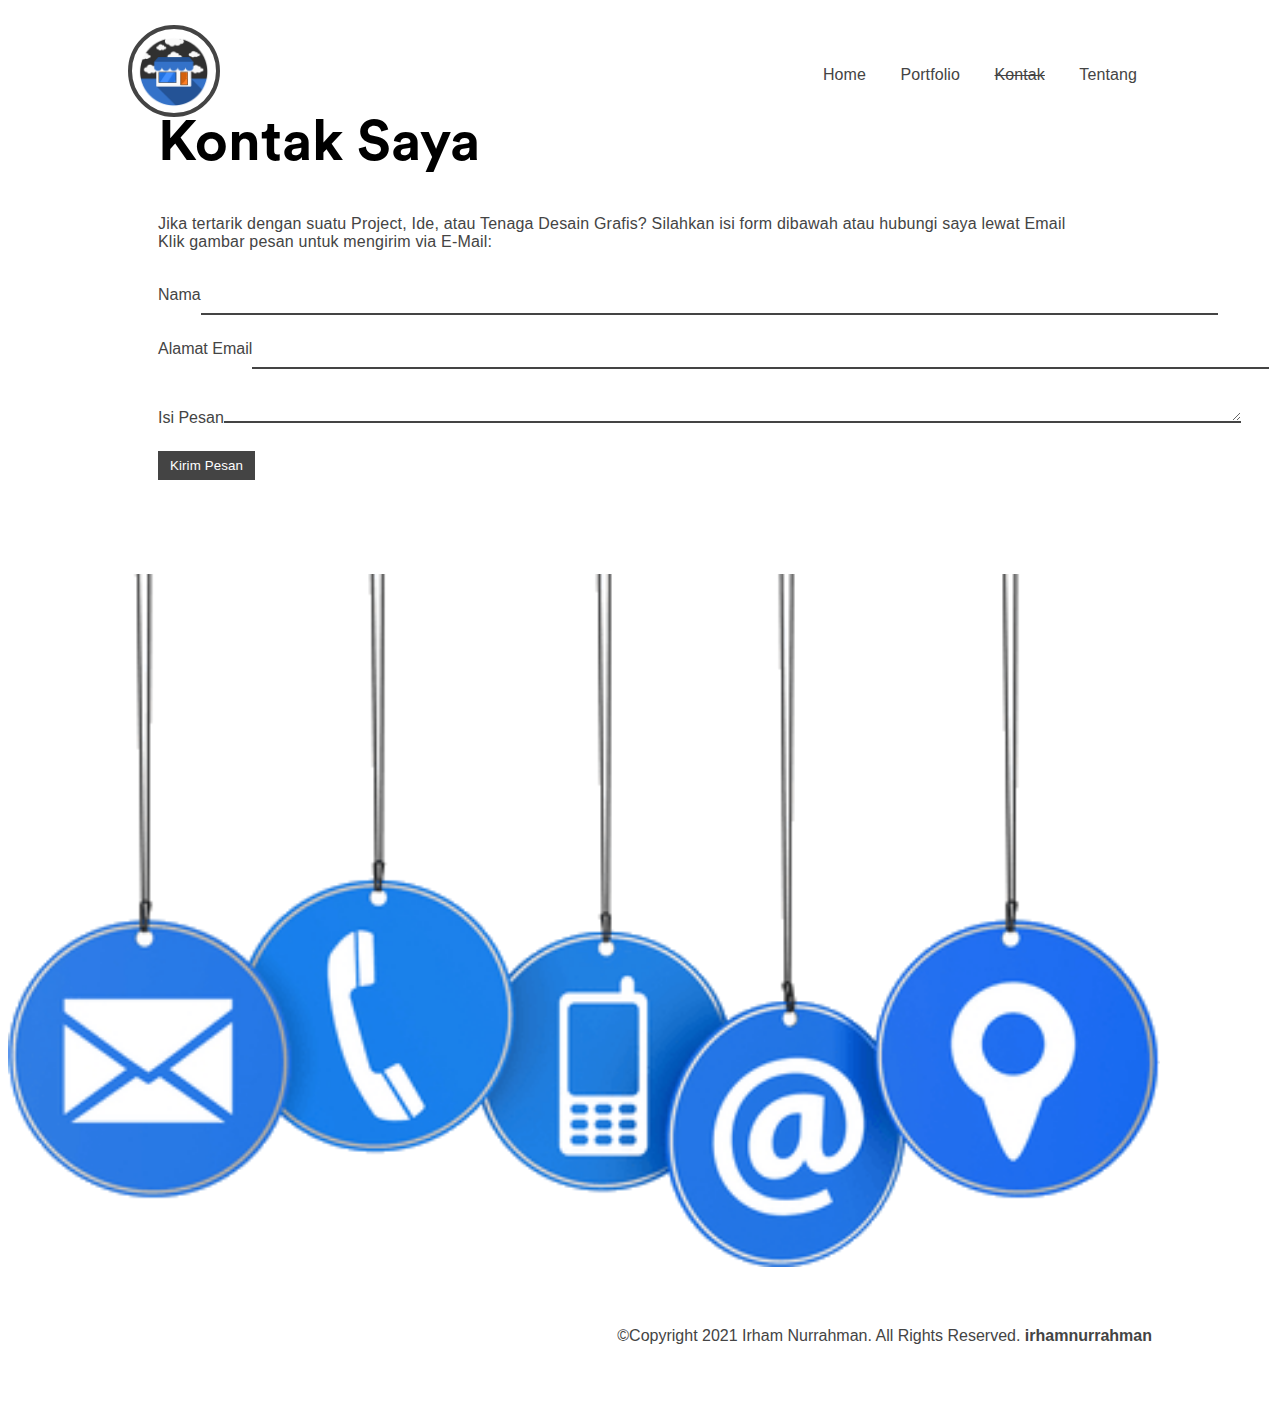
<file: contact.html>
<html>

<head>
    <script async src="https://www.googletagmanager.com/gtag/js?id=UA-159411627-1"></script>
    <script>
        window.dataLayer = window.dataLayer || [];

        function gtag() {
            dataLayer.push(arguments);
        }
        gtag('js', new Date());

        gtag('config', 'UA-159411627-1');
    </script>
    <link rel="stylesheet" href="https://cdnjs.cloudflare.com/ajax/libs/animate.css/3.7.2/animate.min.css">
    <link rel="stylesheet" href="https://stackpath.bootstrapcdn.com/bootstrap/4.4.1/css/bootstrap.min.css">
    <link rel="stylesheet" href="style.css">
    <meta charset="utf-8">
    <meta name="viewport" content="width=device-width, initial-scale=1.0, shrink-to-fit=yes">
    <meta charset="utf-8" />
    <link rel="stylesheet" href="https://use.fontawesome.com/releases/v5.5.0/css/all.css"
        integrity="sha384-B4dIYHKNBt8Bc12p+WXckhzcICo0wtJAoU8YZTY5qE0Id1GSseTk6S+L3BlXeVIU" crossorigin="anonymous">
    <meta name="Description"
        content="Irham Studio" />
    <title>Kontak | Irham Studio</title>
    <link rel="icon" type="image/png" href="./assets/img/favicon.png">
</head>

<body id="contact-body" style="overflow-x: hidden;">
    <div>
        <nav class="nav-desk">
            <center>
                <div class="nav-logo">
                    <a href="index.html"><img id="logo" src="./assets/img/logo2.png"></a>
                </div>
                <div class="nav-items">
                    <ul>
                        <li><span><a href="index.html">Home</a></span></li>
                        <li><span><a href="work.html">Portfolio</a></span></li>
                        <li><span><a href="#" style="text-decoration: line-through;">Kontak</a></span></li>
                        <li><span><a href="legal.html">Tentang</a></span></li>
                    </ul>
                </div>

            </center>
        </nav>
        <div class="animated fadeIn row" style="width:100vw;animation-duration: 1.5s;">
            <div class="col-md-6" id="left-hero">
                <h1 class="hero-tag contact-hero animated fadeInLeft">Kontak Saya</h1>
                <p class="hero-des contact-des animated fadeIn delay-1s">Jika tertarik dengan suatu Project, Ide, atau
                    Tenaga Desain Grafis? Silahkan isi form dibawah atau hubungi saya lewat Email
                        <br>Klik gambar pesan untuk mengirim via E-Mail:

                    <a target="_blank" href="mailto:nurrahmanirham95@gmail.com"><i
                            class="fas fa-envelope"></i></a>
                </p>
                <form class="input-container" method="POST"
                    action="https://script.google.com/macros/s/AKfycbxXnXVlCixiL89xlFlqgGmp3mQnQpR48x6CiZfHtw/exec">
                    <div class="form-group"><label for="name">Nama</label><input type="text" name="name" id="name"
                            class="form-control" required=""></div>
                    <div class="form-group"><label for="email">Alamat Email</label><input type="email" name="email"
                            id="email" class="form-control" required=""></div>
                    <div class="form-group"><label for="message">Isi Pesan</label><textarea rows="3" id="message"
                            name="message" class="form-control" required=""></textarea></div>
                    <button type="submit" class="submit animated bounce delay-4s learn-btn">
                        Kirim Pesan
                    </button>
                    <div style="display:none;" id="thankyou_message">
                        <h2>
                            <em>Terimakasih</em> telah menghubungi saya
                            Saya akan segera menghubungi anda!
                        </h2>
                    </div>
                </form>
                <br>
                <!-- <div class="feedback"><a href="https://d474b570.nolt.io/">Have any feedback or suggestion?</a></div> -->

            </div>

            <div class="col-md-6" id="hero-right">
                <img class="animated fadeInRight" id="hero-img" src="./assets/img/contact3.png">
            </div>

        </div>
        <div class="footer-full animated fadeIn delay-2s">
            <div id="contact-social" class="social-icons" style="display: inline;">
                <a target="_blank" href="mailto:nurrahmanirham95@gmail.com"><i class="fas fa-envelope"></i></a>
                <a target="_blank" href="https://facebook.com/irhamnurrahman"><i class="fab fa-facebook-square"></i></a>
                <a target="_blank" href="https://instagram.com/irhamnurrahman"><i class="fab fa-instagram"></i></a>
                <a target="_blank" href="https://hackerrank.com/nurrahmanirham95"><i class="fab fa-hackerrank"></i></a>
                <a target="_blank" href="https://github.com/irham95"><i class="fab fa-github"></i></a>
                <a target="_blank" href="https://www.linkedin.com/in/irham-nurrahman-841708156"><i class="fab fa-linkedin"></i></a>
            </div>
            <div class="footer-credits">
                ©Copyright 2021 Irham Nurrahman. All Rights Reserved. <a
                    href="https://github.com/irham95">irhamnurrahman</a>
            </div>
        
    </div>
    </div>
    <div class="menu-wrap">
        <input type="checkbox" class="toggler">
        <div class="hamburger">
            <div></div>
        </div>
        <div class="menu">
            <div>
                <div>
                    <ul>
                        <li><a href="index.html">Home</a></li>
                        <li><a href="work.html">Portfolio</a></li>
                        <li><a disabled href="#" style="text-decoration: line-through;">Kontak</a></li>
                        <li><a href="legal.html">Tentang</a></li>
                        
                    </ul>
                </div>
            </div>
        </div>
    </div>
</body>

</html>
</file>
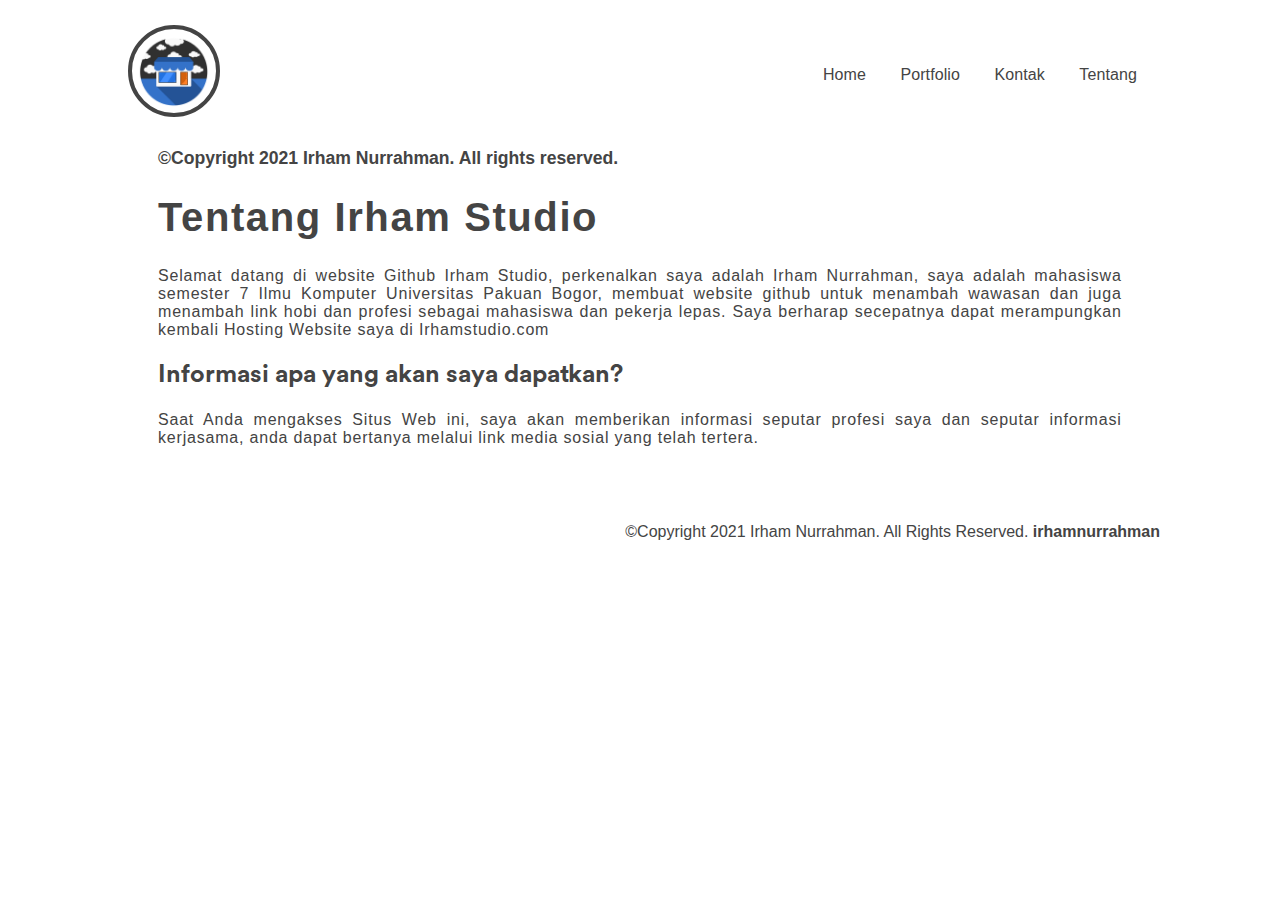
<file: legal.html>
<html>

<head>
    <script async src="https://www.googletagmanager.com/gtag/js?id=UA-159411627-1"></script>
    <script>
        window.dataLayer = window.dataLayer || [];

        function gtag() {
            dataLayer.push(arguments);
        }
        gtag('js', new Date());

        gtag('config', 'UA-159411627-1');
    </script>
    <link rel="stylesheet" href="https://cdnjs.cloudflare.com/ajax/libs/animate.css/3.7.2/animate.min.css">
    <link rel="stylesheet" href="https://stackpath.bootstrapcdn.com/bootstrap/4.4.1/css/bootstrap.min.css">
    <link rel="stylesheet" href="./style.css">
    <meta charset="utf-8">
    <meta name="viewport" content="width=device-width, initial-scale=1.0, shrink-to-fit=yes">
    <meta charset="utf-8" />
    <link rel="stylesheet" href="https://use.fontawesome.com/releases/v5.5.0/css/all.css"
        integrity="sha384-B4dIYHKNBt8Bc12p+WXckhzcICo0wtJAoU8YZTY5qE0Id1GSseTk6S+L3BlXeVIU" crossorigin="anonymous">
    <meta name="Description"
        content="Irham Studio" />
    <title>Tentang | Irham Studio</title>
    <link rel="icon" type="image/png" href="./assets/img/favicon.png">
</head>

<body id="legal-body" style="overflow-x: hidden;">
    <div>
        <nav class="nav-desk">
            <center>
                <div class="nav-logo">
                    <a href="index.html"><img id="logo" src="./assets/img/logo2.png"></a>
                </div>
                <div class="nav-items">
                    <ul>
                        <li><span><a href="index.html">Home</a></span></li>
                        <li><span><a href="work.html">Portfolio</a></span></li>
                        <li><span><a href="contact.html">Kontak</a></span></li>
                        <li><span><a href="legal.html">Tentang</a></span></li>
                    </ul>
                </div>

            </center>
        </nav>
        <div class="animated fadeIn row" style="width:100vw;animation-duration: 1.5s;">
            <div class="col-md-12" id="left-hero">
                <h1 id="legal-hero" class="hero-tag contact-hero copyright animated fadeInLeft"></h1>
                <p id="legal-hero-des" class="hero-des  animated fadeIn"><b><span class="copyright-legal">
                            ©Copyright 2021 Irham Nurrahman. All rights reserved.</b></span><br>
                </p>

                <div class="privacy-policy animated fadeInUp delay-1s">
                    <h1>Tentang Irham Studio</h1>
                    <p class="legal-des"> Selamat datang di website
                        Github Irham Studio, perkenalkan saya adalah Irham Nurrahman, saya adalah mahasiswa semester 7 Ilmu Komputer Universitas Pakuan Bogor, membuat website github untuk menambah wawasan dan juga menambah link hobi dan profesi sebagai mahasiswa dan pekerja lepas. Saya berharap secepatnya dapat merampungkan kembali Hosting Website saya di Irhamstudio.com
                    </p>

                    <h2>Informasi apa yang akan saya dapatkan? </h2>
                    <p class="legal-des">

                        Saat Anda mengakses Situs Web ini, saya akan memberikan informasi seputar profesi saya dan seputar informasi kerjasama, 
                        anda dapat bertanya melalui link media sosial yang telah tertera. </p>
                       

            </div>


        </div>
        <div class="footer-full animated fadeIn delay-2s">
            <div class="social-icons" style="display: inline;">
                <a target="_blank" href="mailto:nurrahmanirham95@gmail.com"><i class="fas fa-envelope"></i></a>
                <a target="_blank" href="https://facebook.com/irhamnurrahman"><i class="fab fa-facebook-square"></i></a>
                <a target="_blank" href="https://instagram.com/irhamnurrahman"><i class="fab fa-instagram"></i></a>
                <a target="_blank" href="https://hackerrank.com/nurrahmanirham95"><i class="fab fa-hackerrank"></i></a>
                <a target="_blank" href="https://github.com/irham95"><i class="fab fa-github"></i></a>
                <a target="_blank" href="https://www.linkedin.com/in/irham-nurrahman-841708156"><i class="fab fa-linkedin"></i></a>
            </div>
            <div class="footer-credits">
                ©Copyright 2021 Irham Nurrahman. All Rights Reserved. <a
                    href="https://github.com/irham95">irhamnurrahman</a>
            </div>
        </div>
    </div>
    <div class="menu-wrap">
        <input type="checkbox" class="toggler">
        <div class="hamburger">
            <div></div>
        </div>
        <div class="menu">
            <div>
                <div>
                    <ul>
                        <li><a href="index.html">Home</a></li>
                        <li><a href="work.html">Portfolio</a></li>
                        <li><a href="contact.html" >Kontak</a></li>
                        <li><a disabled href="#" style="text-decoration: line-through;">Tentang</a></li>
                    </ul>
                </div>
            </div>
        </div>
    </div>
</body>

</html>
</file>
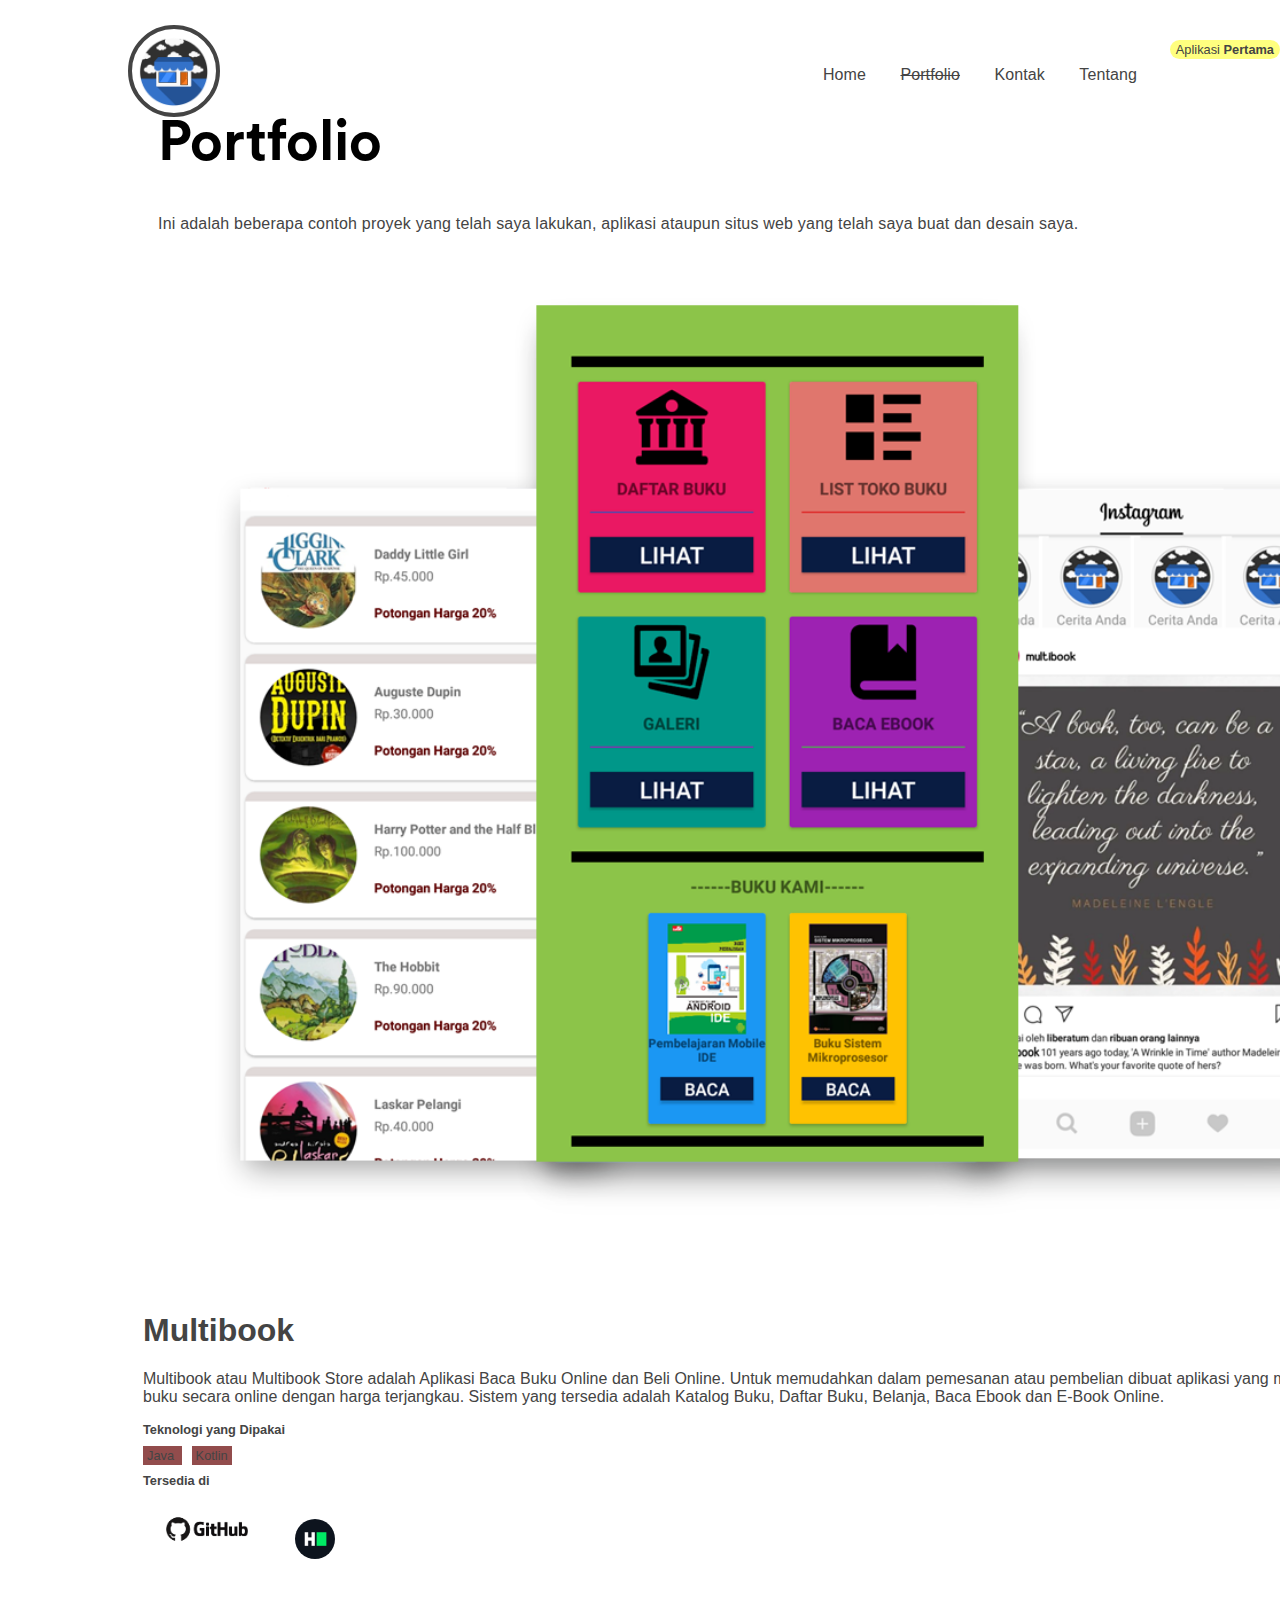
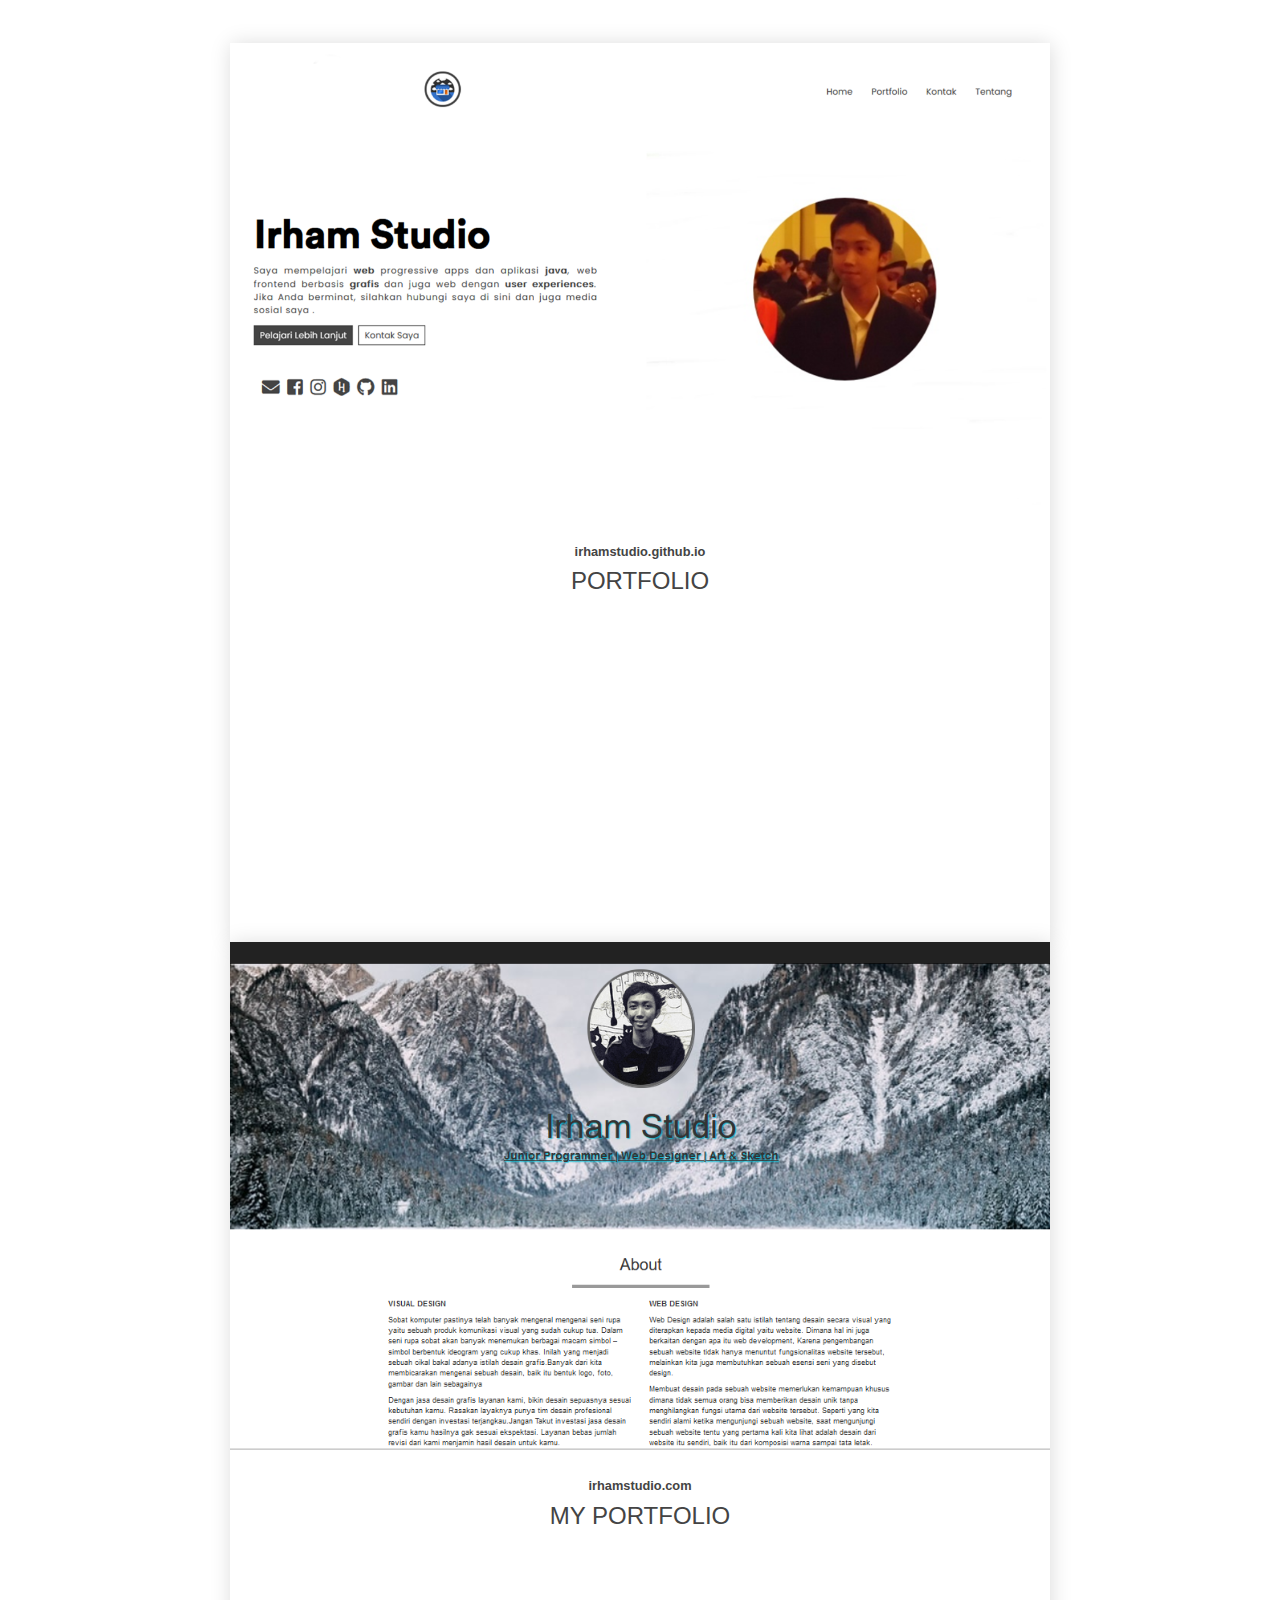
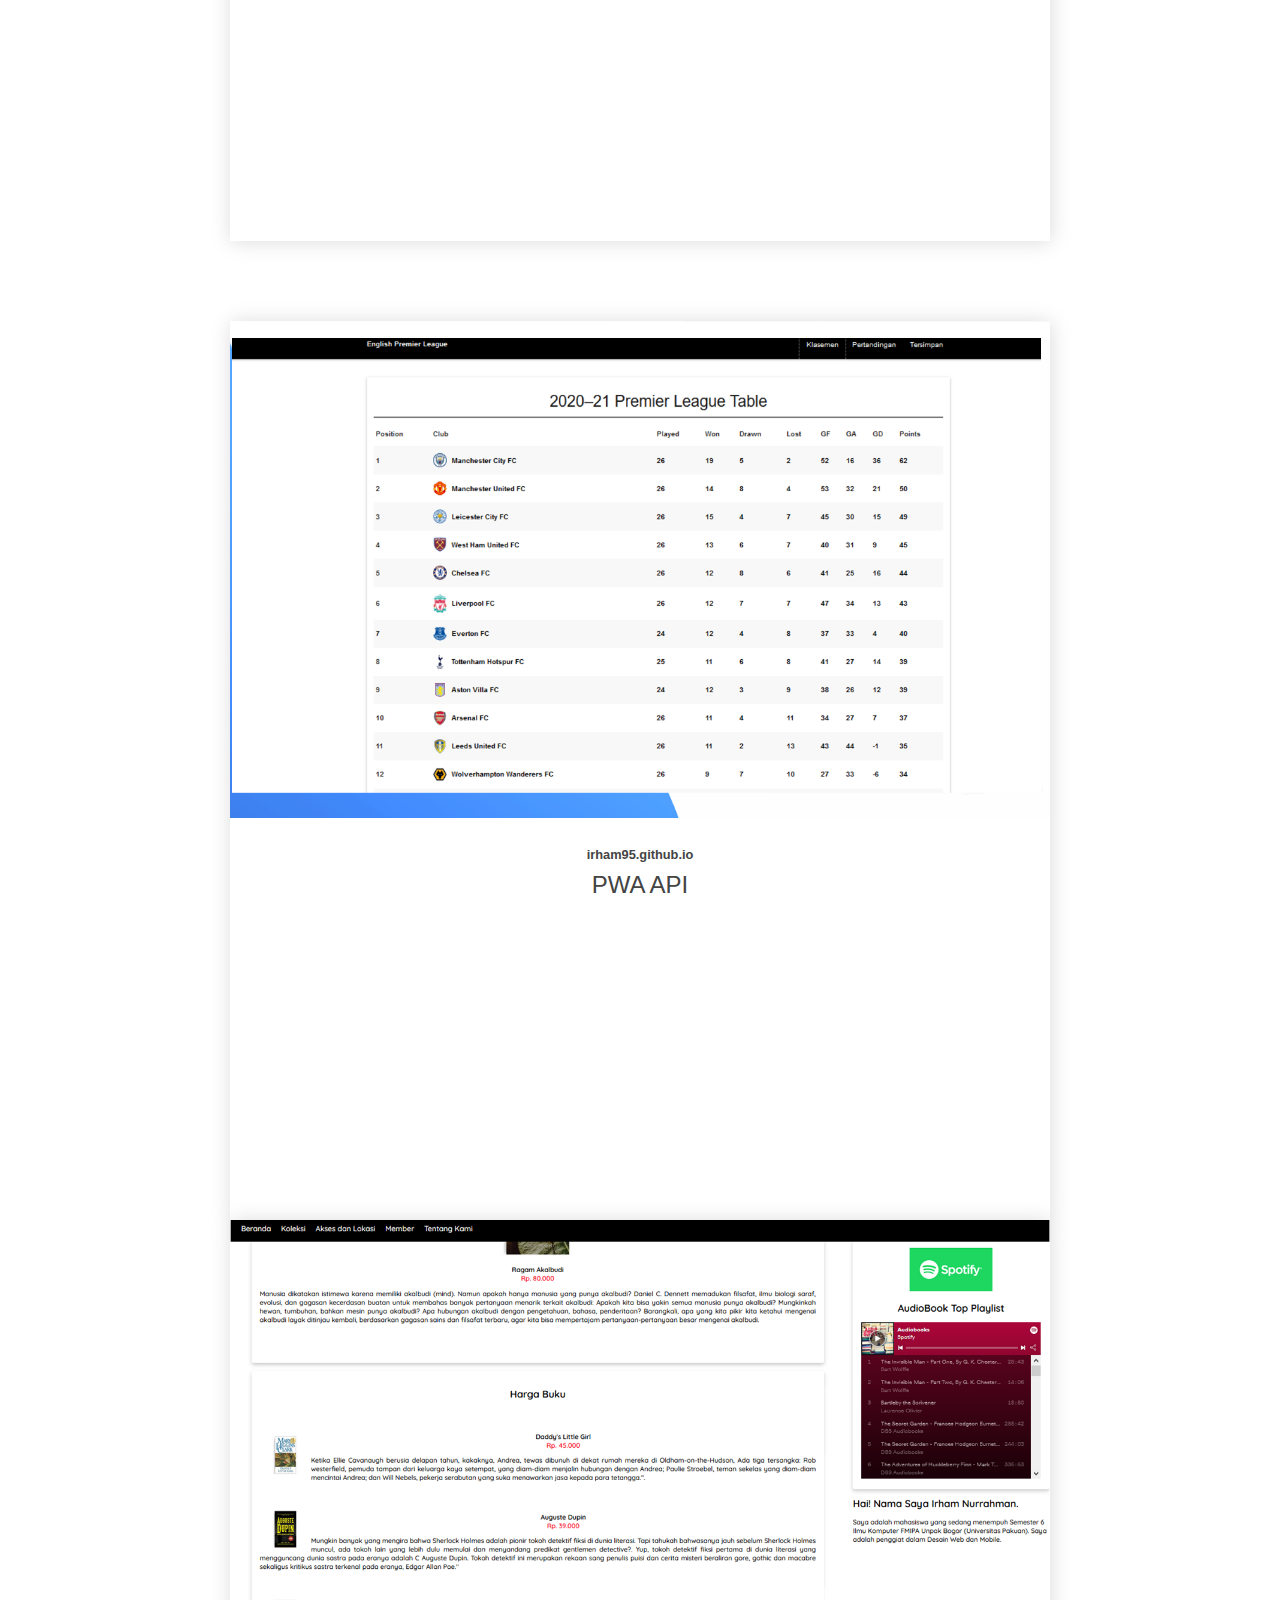
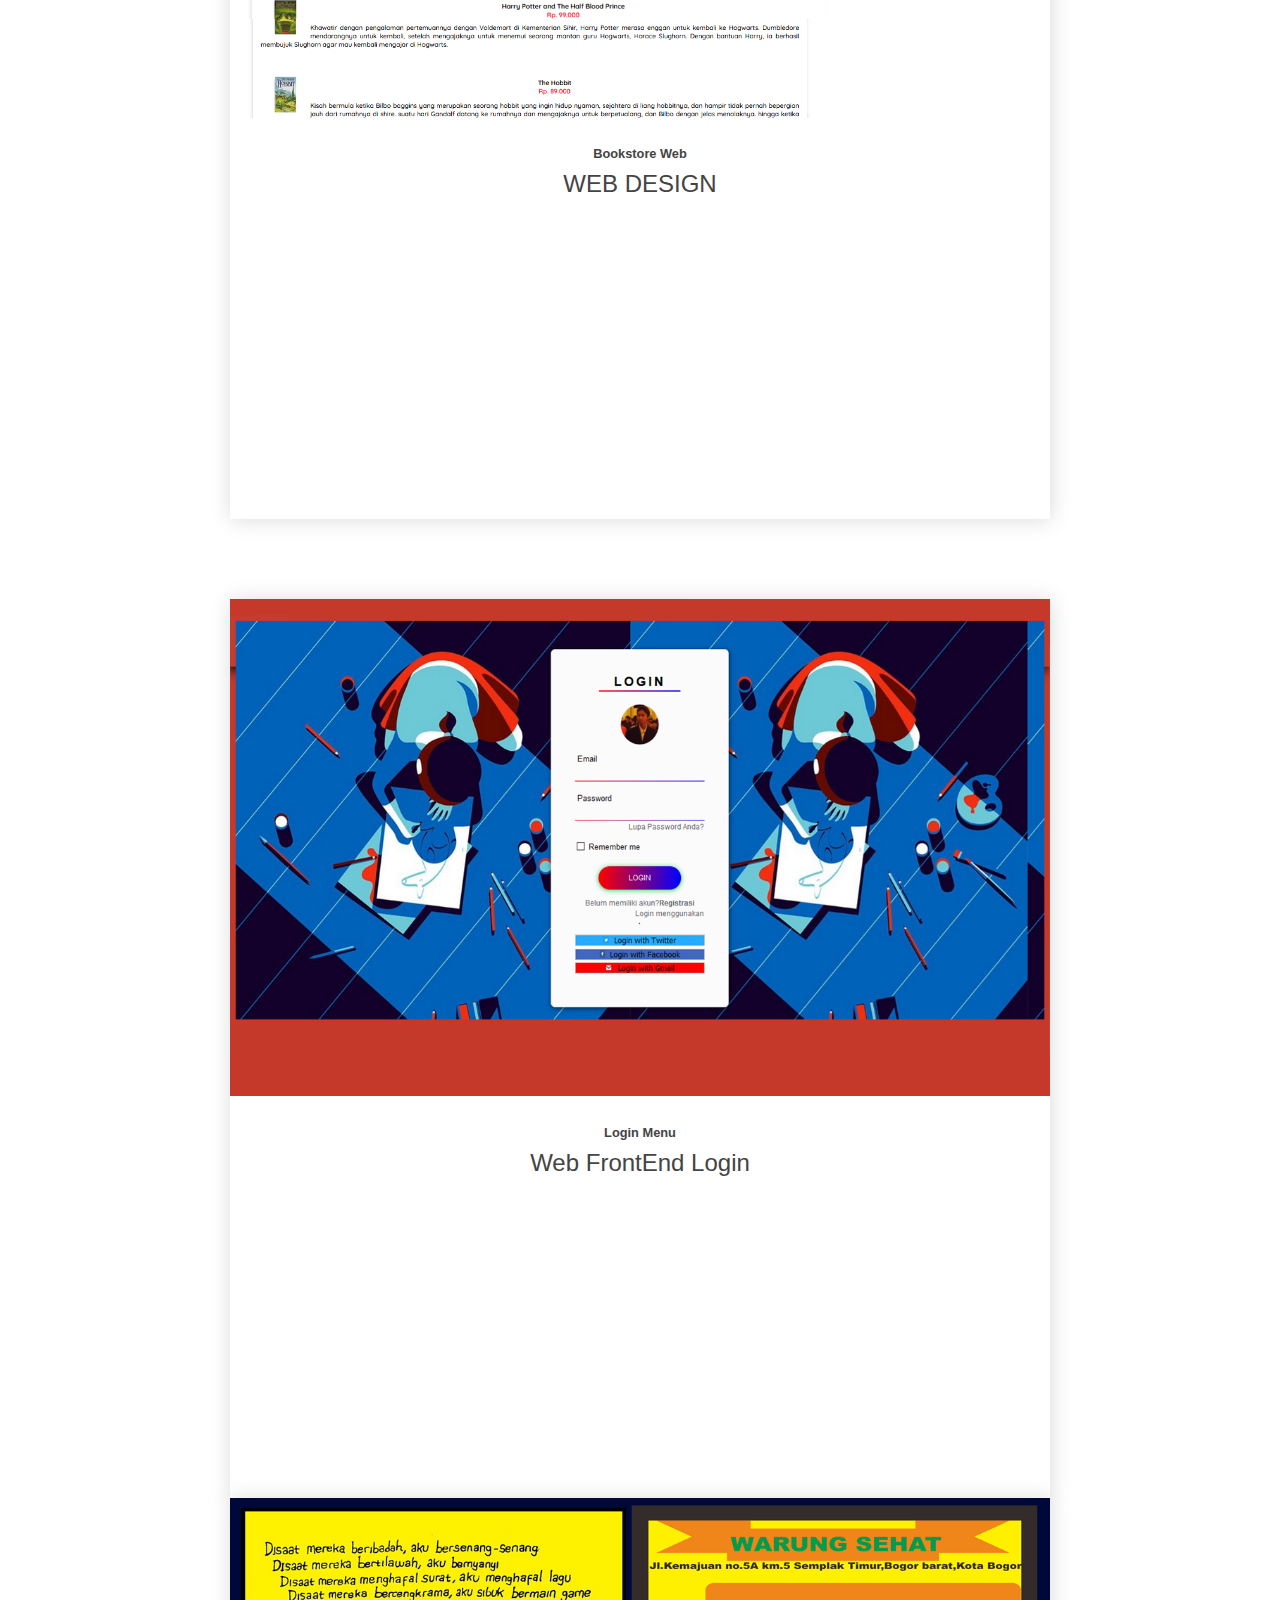
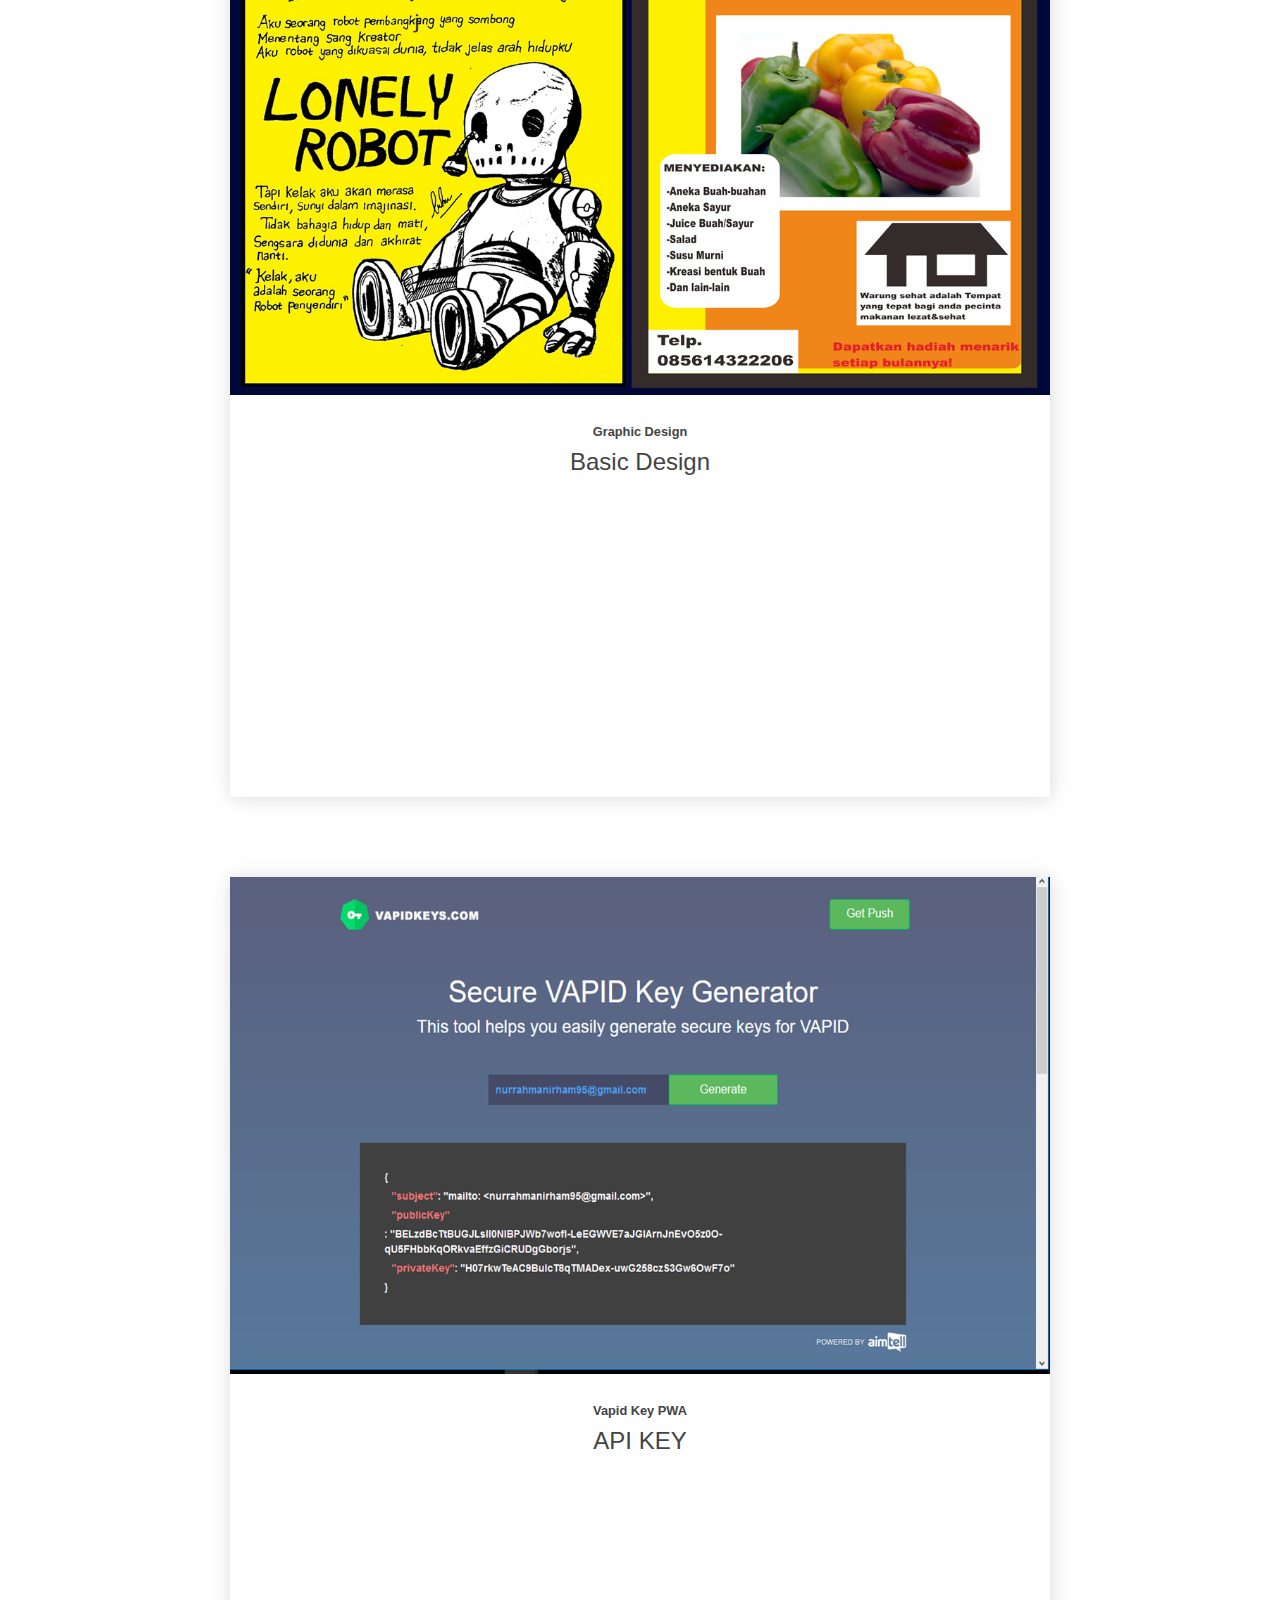
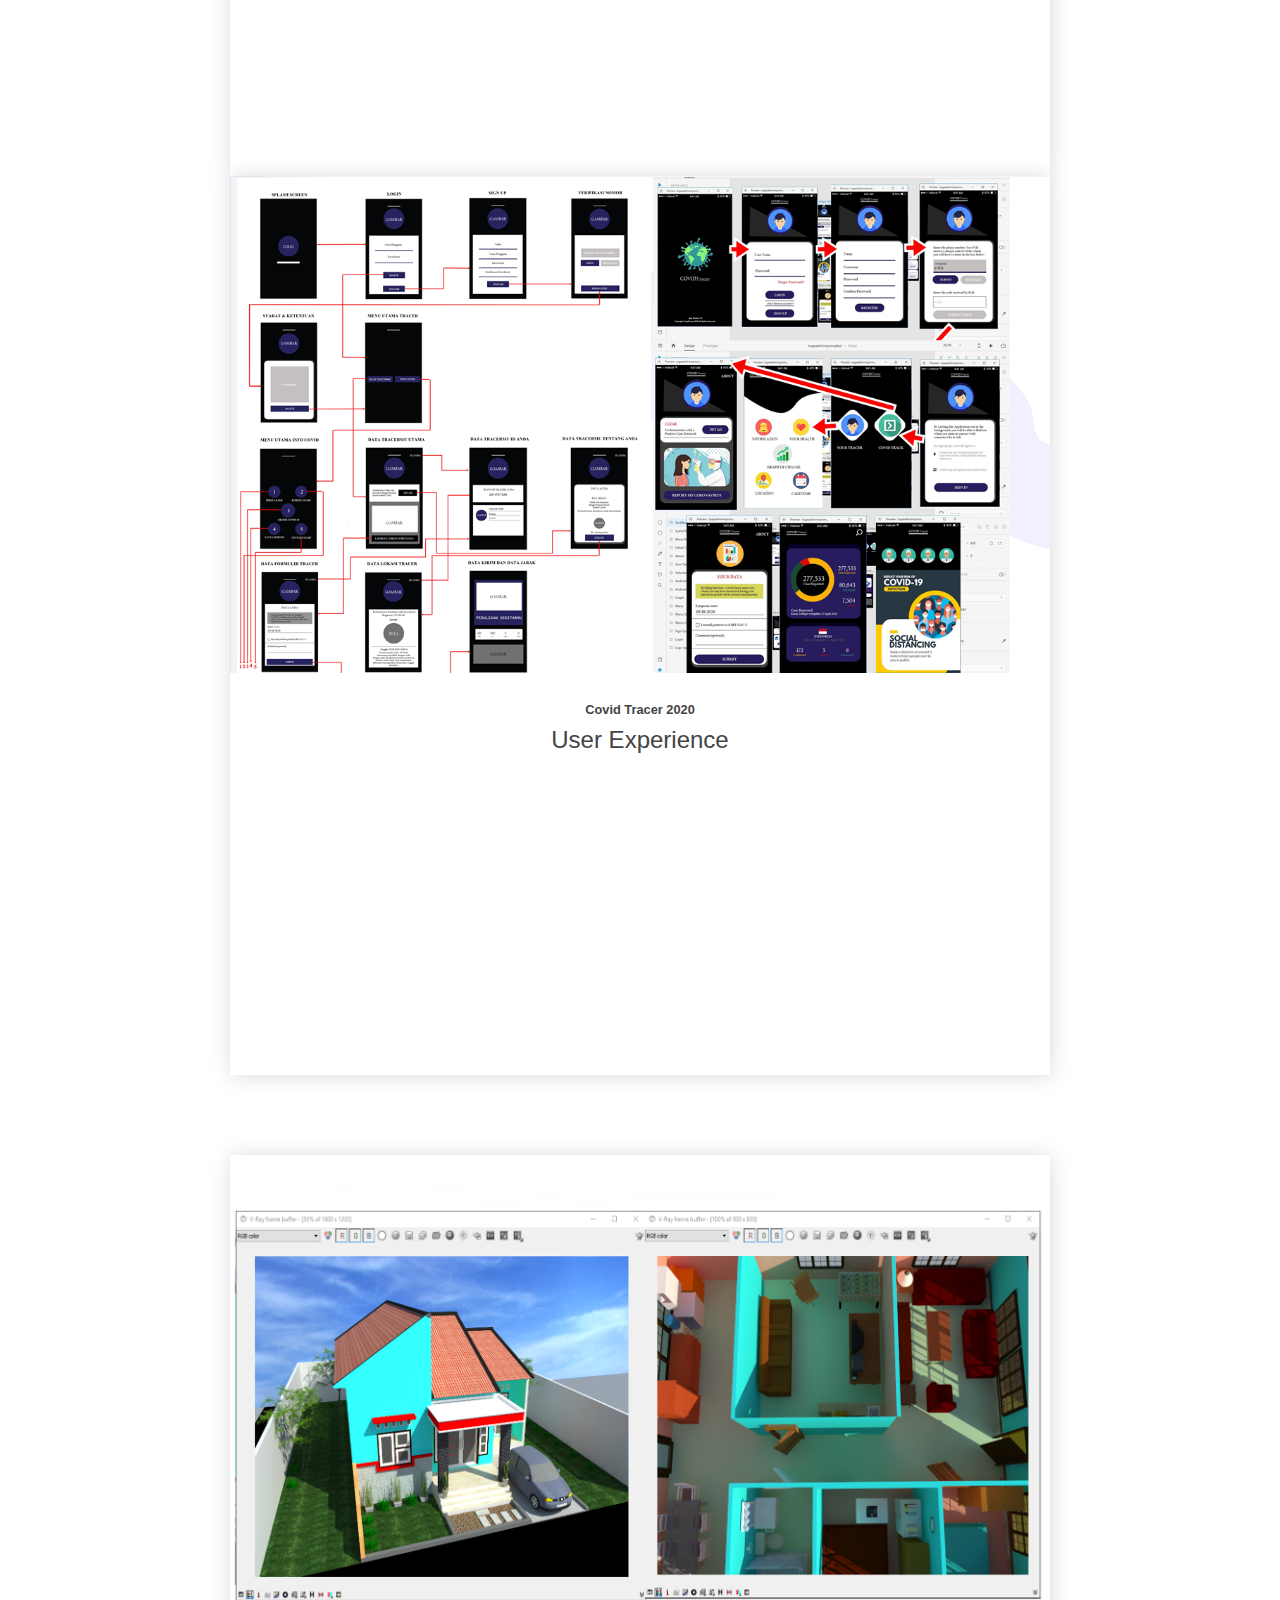
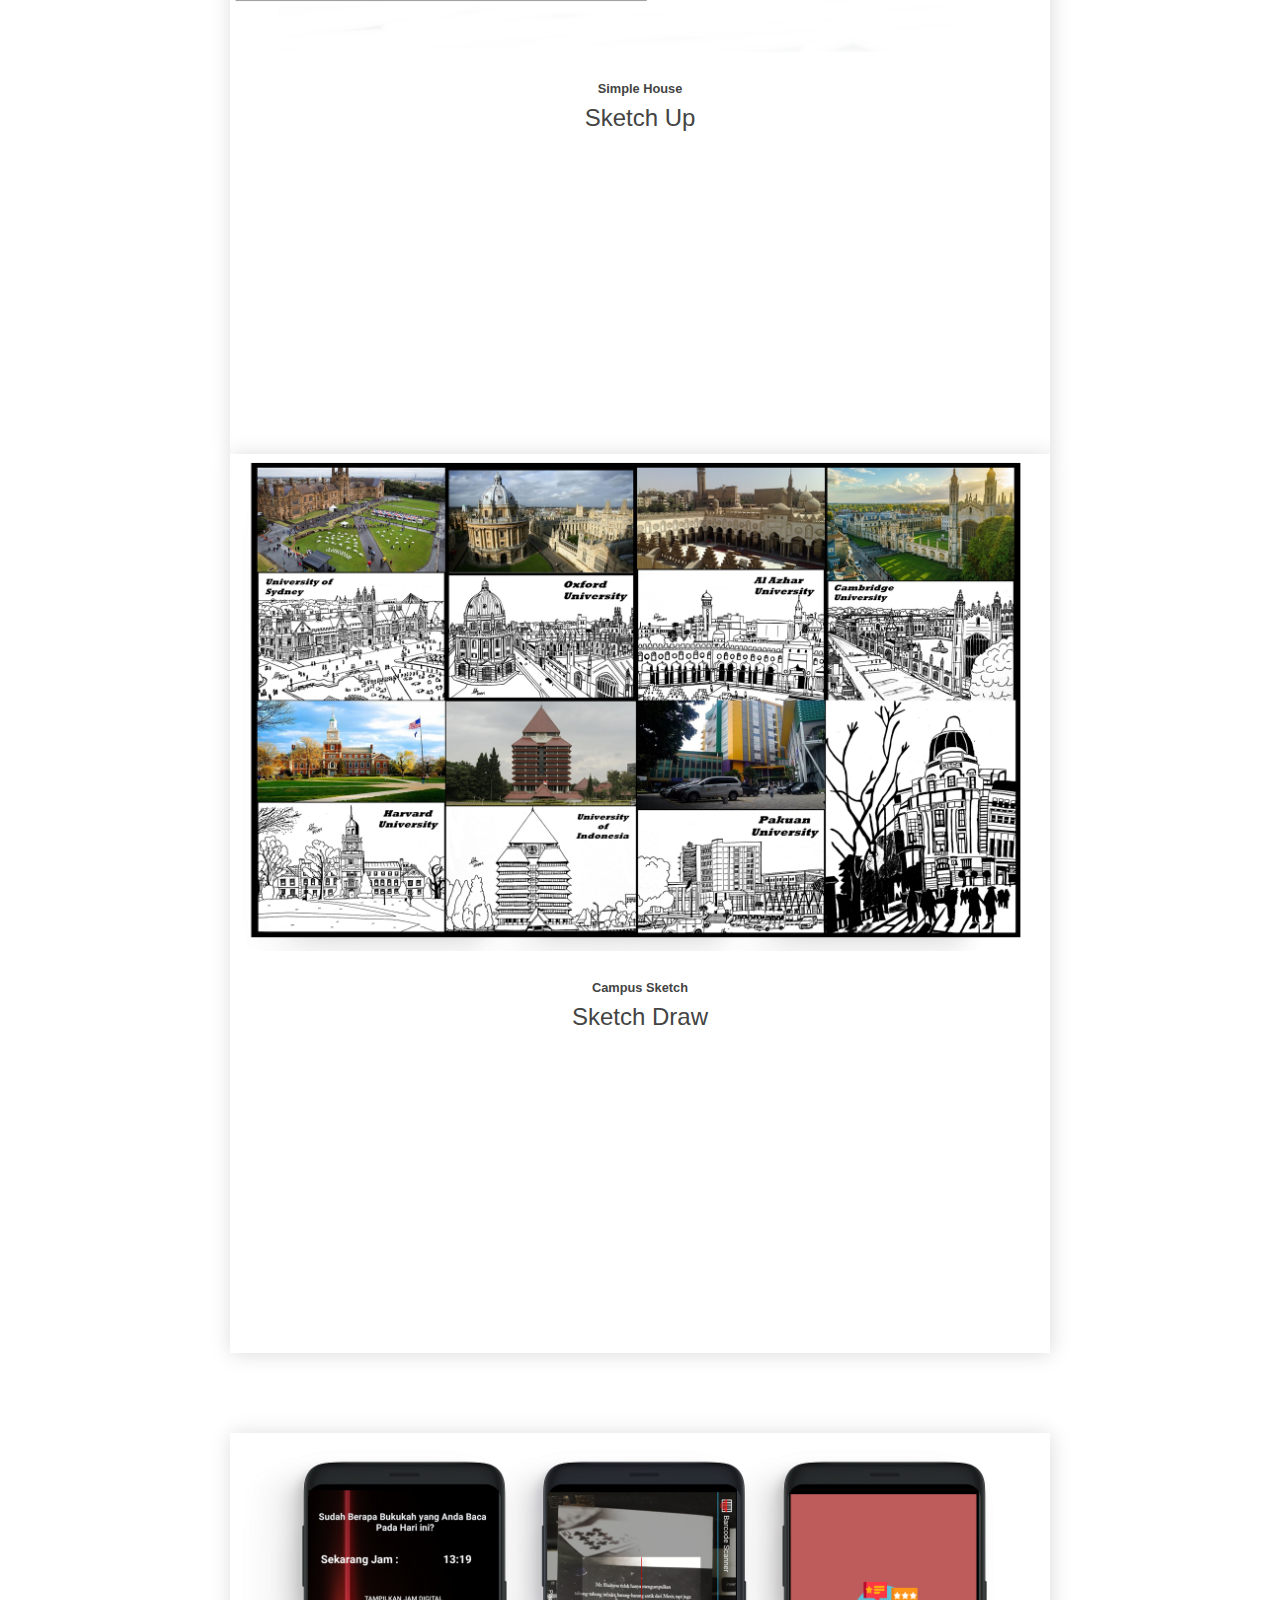
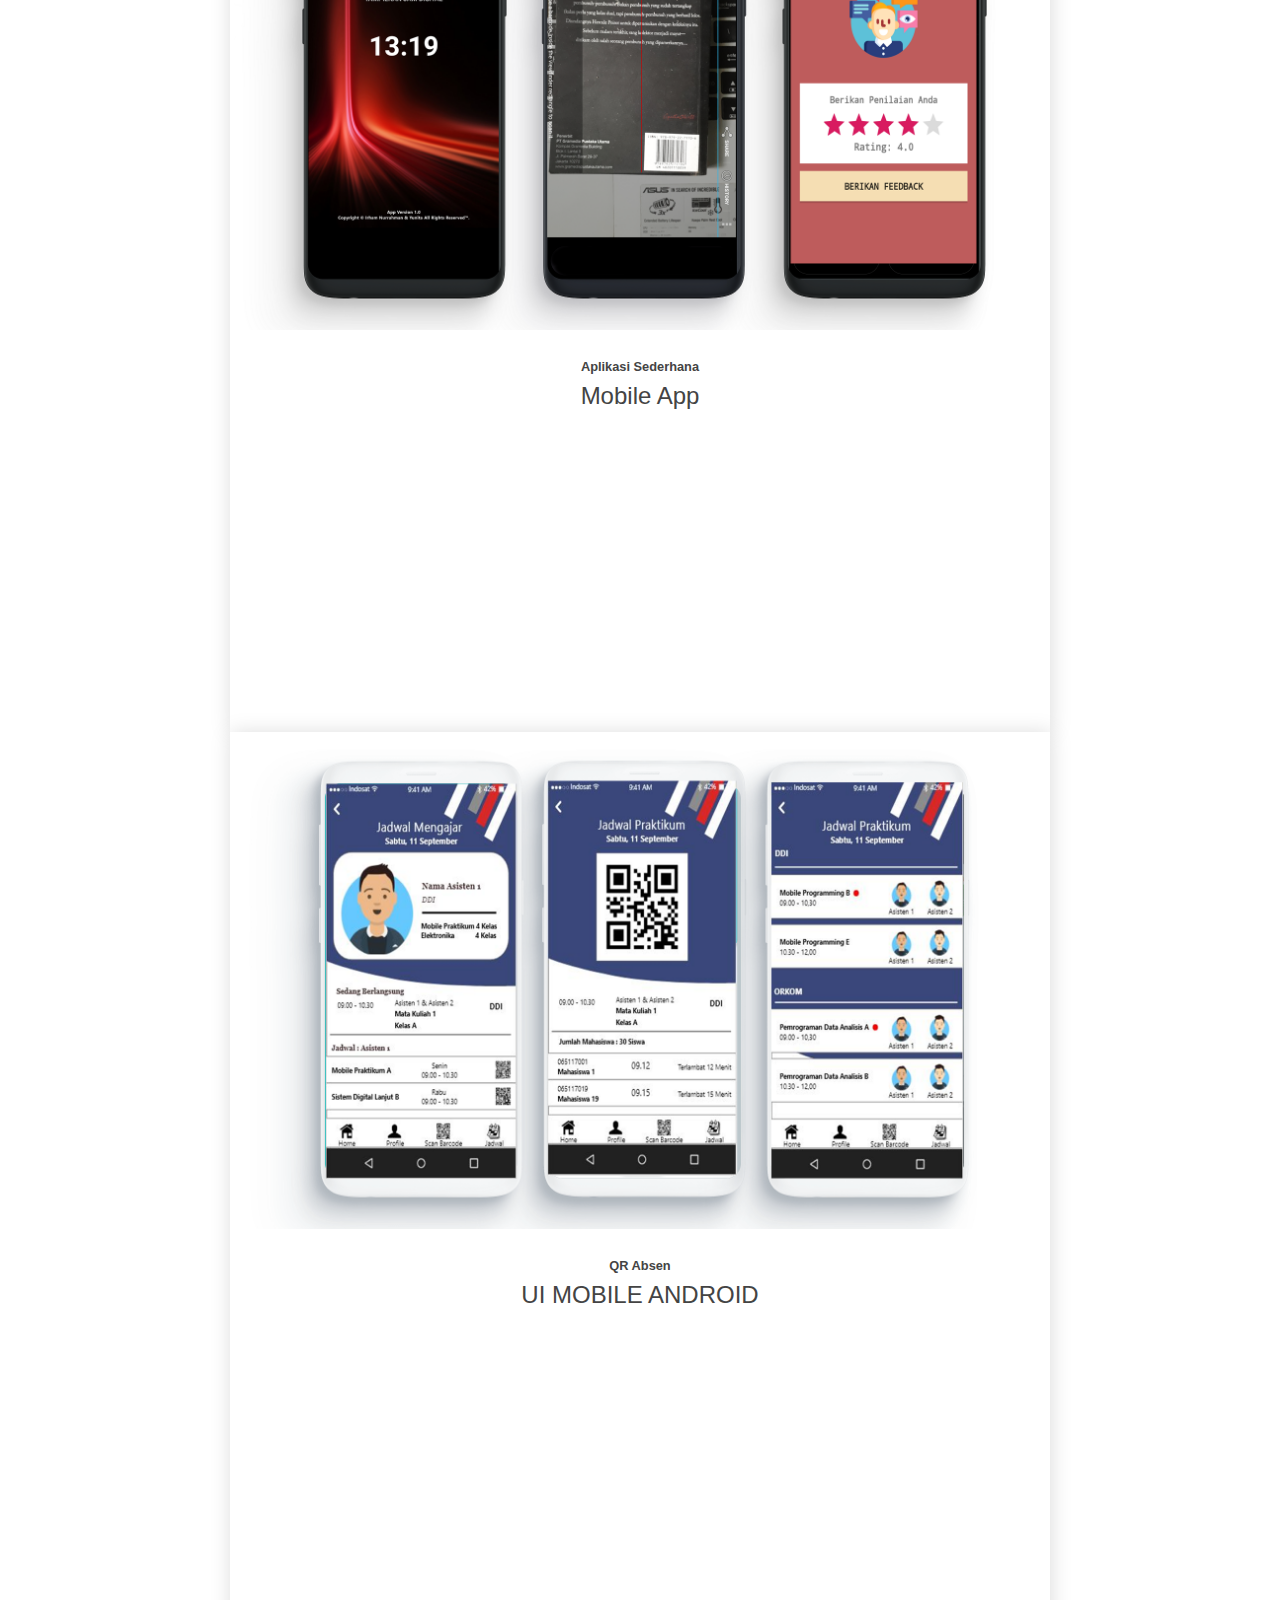
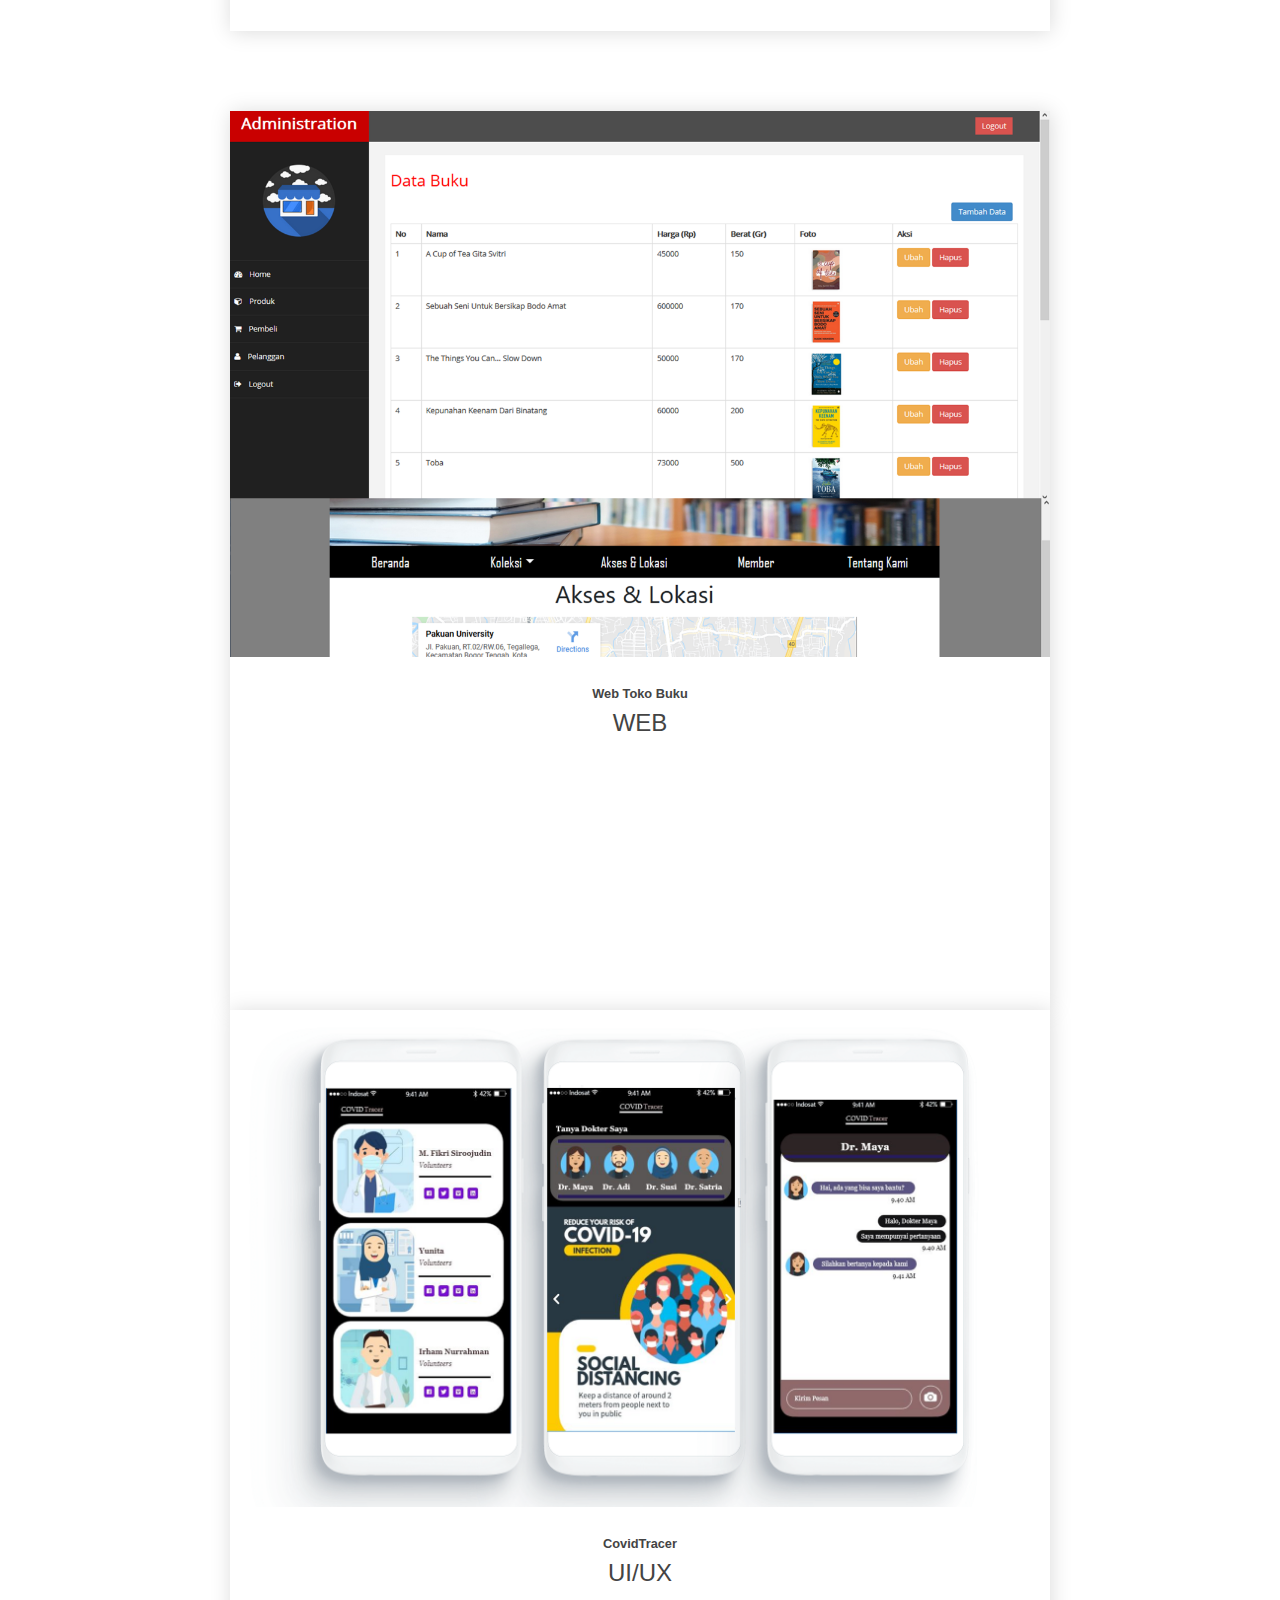
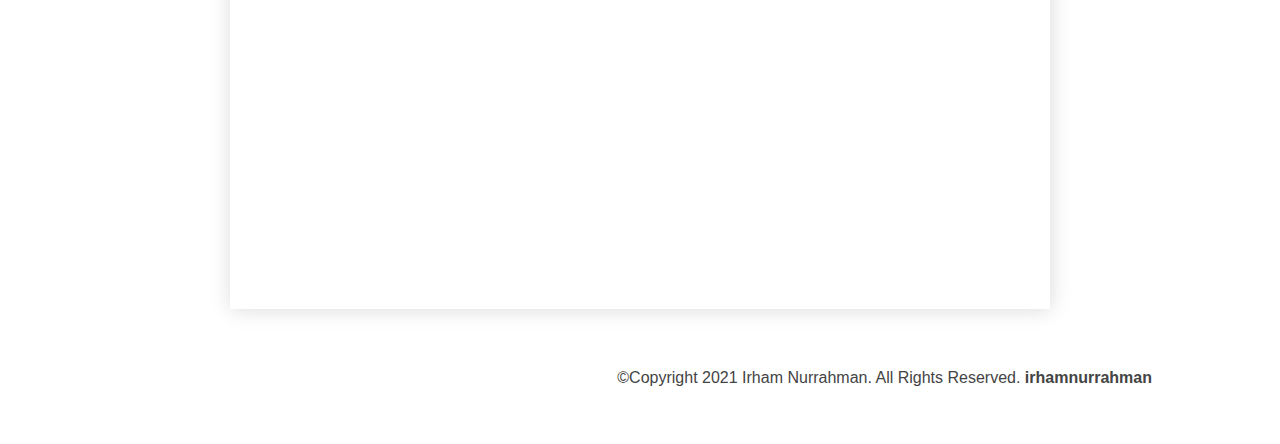
<file: work.html>
<html>

<head>
    <script async src="https://www.googletagmanager.com/gtag/js?id=UA-159411627-1"></script>
    <script>
        window.dataLayer = window.dataLayer || [];

        function gtag() {
            dataLayer.push(arguments);
        }
        gtag('js', new Date());

        gtag('config', 'UA-159411627-1');
    </script>
    <link rel="stylesheet" href="https://cdnjs.cloudflare.com/ajax/libs/animate.css/3.7.2/animate.min.css">
    <link rel="stylesheet" href="https://stackpath.bootstrapcdn.com/bootstrap/4.4.1/css/bootstrap.min.css">
    <link rel="stylesheet" href="style.css">
    <meta charset="utf-8">
    <meta name="viewport" content="width=device-width, initial-scale=1.0, shrink-to-fit=yes">
    <meta charset="utf-8" />
    <link rel="stylesheet" href="https://use.fontawesome.com/releases/v5.5.0/css/all.css"
        integrity="sha384-B4dIYHKNBt8Bc12p+WXckhzcICo0wtJAoU8YZTY5qE0Id1GSseTk6S+L3BlXeVIU" crossorigin="anonymous">
    <meta name="Description"
        content="Irham Studio" />
    <title>Portfolio | Irham Studio</title>
    <link rel="icon" type="image/png" href="assets/img/favicon.png">
</head>

<body id="contact-body" style="overflow-x: hidden;">
    <div>
        <nav class="nav-desk">
            <center>
                <div class="nav-logo">
                    <a href="index.html"><img id="logo" src="assets/img/logo2.png"></a>
                </div>
                <div class="nav-items">
                    <ul>
                        <li><span><a href="index.html">Home</a></span></li>
                        <li><span><a href="#" style="text-decoration: line-through;">Portfolio</a></span></li>
                        <li><span><a href="contact.html">Kontak</a></span></li>
                        <li><span><a href="legal.html">Tentang</a></span></li>
                        
                    </ul>
                </div>

            </center>
        </nav>
        <div class=" fadeIn row" style="width:100vw;height:auto;animation-duration: 1.5s;">
            <div class="col-md-12" id="left-hero">
                <h1 class="hero-tag contact-hero  fadeInLeft">Portfolio</h1>
                <p class="hero-des contact-des  fadeIn delay-1s">Ini adalah beberapa contoh proyek yang telah saya lakukan, 
                    aplikasi ataupun situs web yang telah saya buat dan desain saya.
                </p>
                <!-- <div class="feedback"><a href="https://d474b570.nolt.io/">Have any feedback or suggestion?</a></div> -->
            </div>
        </div>
        <!--Content-->
        <div class="animated bounceInUp delay-1s">
            <div class="row" id="work-row">
                <div class="col-md-6 col-sm-12  bounceInLeft delay-2s">
                    <center>
                        <div class="work-hero">
                            <img class="work-hero-img" src="assets/img/work/hotspoter/hotspoter-hero.png">
                        </div>
                    </center>
                </div>
                <div class="col-md-6 col-sm-12">

                    <div class="work-des ">
                        <h1>Multibook</h1>
                        <center>
                            <div class="project-star-mobile  animated zoomIn delay-2s">
                                <i class="fas fa-bell"></i> Aplikasi <b>Pertama</b> 
                            </div>
                        </center>
                        <p>Multibook atau Multibook Store adalah Aplikasi Baca Buku Online dan Beli Online. Untuk memudahkan 
                            dalam pemesanan atau pembelian dibuat aplikasi yang mana dapat membeli buku secara online dengan 
                            harga terjangkau. Sistem yang tersedia adalah Katalog Buku, Daftar Buku, Belanja, Baca Ebook dan
                            E-Book Online.</p>
                        <div class="technologies">
                            <h2>Teknologi yang Dipakai</h2>
                            <span class="tech-stack">
                                Java
                            </span>
                            <span class="tech-stack">
                                Kotlin
                            </span>

                        </div>
                        <div class="technologies featured">
                            <h2>Tersedia di</h2>
                            <span class="partners">
                                <a target="_blank" href="https://github.com/irham95/Multi-Book-Store-App"><img id="partner-logo"
                                        src="assets/img/work/hotspoter/softonic.png" style="padding:10px;"></a>
                            </span>
                            <span class="partners">
                                <a target="_blank"
                                    href="https://www.hackerrank.com/nurrahmanirham95"><img
                                        id="partner-logo" src="assets/img/work/hotspoter/cnet.png"
                                        style="border-radius: 50%;"></a>
                            </span>



                        </div>

                        <!-- <button class="contact-btn work-read" style="margin:0;">
                            Read More
                        </button> -->
                    </div>
                    <div class="project-star animated zoomIn delay-2s">
                        <i class="fas fa-bell"></i> Aplikasi <b>Pertama</b> 
                    </div>
                </div>
            </div>
            <div class="row work-double-row">
                <div class="col-md-6 col-sm-12  bounceInLeft delay-3s">

                    <div class="work-hero-card">

                        <img class="work-card-hero-img" src="assets/img/work/ishandeveloper/hero.png">
                        <h1>irhamstudio.github.io</h1>
                        <div id="work-text">PORTFOLIO</div>
                    </div>

                </div>
                <div class="col-md-6 col-sm-12  bounceInRight delay-3s">
                    <div class="work-hero-card">
                        <img class="work-card-hero-img" src="assets/img/work/mehak/hero.png">
                        <h1>irhamstudio.com</h1>
                        <div id="work-text">MY PORTFOLIO</div>
                    </div>
                </div>
            </div>
            <div class="row work-double-row" id="row-3">
                <div class="col-md-6 col-sm-12  bounceInLeft delay-3s">

                    <div class="work-hero-card">
                        <img class="work-card-hero-img" src="assets/img/work/url/url-bar.png">
                        <h1>irham95.github.io</h1>
                        <div id="work-text">PWA API</div>                        
                    </div>

                </div>
                <div class="col-md-6 col-sm-12  bounceInRight delay-3s">
                    <div class="work-hero-card">

                        <img class="work-card-hero-img" src="assets/img/work/news/hero.png">
                        <h1>Bookstore Web</h1>
                        <div id="work-text">WEB DESIGN</div>
                    </div>
                </div>
            </div>
            <div class="row work-double-row" id="row-3">
                <div class="col-md-6 col-sm-12  bounceInLeft delay-3s">

                    <div class="work-hero-card">

                        <img class="work-card-hero-img" src="assets/img/work/foodfuel/food.png">
                        <h1>Login Menu</h1>
                        <div id="work-text">Web FrontEnd Login</div>
                    </div>

                </div>
                <div class="col-md-6 col-sm-12  bounceInRight delay-3s">
                    <div class="work-hero-card">

                        <img class="work-card-hero-img" src="assets/img/work/timestamp/hero.png">
                        <h1>Graphic Design</h1>
                        <div id="work-text">Basic Design</div>
                    </div>
                </div>
            </div>

            <div class="row work-double-row" id="row-3">
                <div class="col-md-6 col-sm-12  bounceInLeft delay-3s">

                    <div class="work-hero-card">

                        <img class="work-card-hero-img" src="assets/img/work/todo/hero.png">
                        <h1>Vapid Key PWA</h1>
                        <div id="work-text">API KEY</div>
                    </div>

                </div>
                <div class="col-md-6 col-sm-12  bounceInRight delay-3s">
                    <div class="work-hero-card">

                        <img class="work-card-hero-img" src="assets/img/work/basketball/hero.png">
                        <h1>Covid Tracer 2020</h1>
                        <div id="work-text">User Experience</div>
                    </div>
                </div>
            </div>


            <div class="row work-double-row" id="row-3">
                <div class="col-md-6 col-sm-12  bounceInLeft delay-3s">

                    <div class="work-hero-card">

                        <img class="work-card-hero-img" src="assets/img/work/dictionary/hero.png">
                        <h1>Simple House</h1>
                        <div id="work-text">Sketch Up</div>
                    </div>

                </div>
                <div class="col-md-6 col-sm-12  bounceInRight delay-3s">
                    <div class="work-hero-card">

                        <img class="work-card-hero-img" src="assets/img/work/pokemon/hero.png">
                        <h1>Campus Sketch</h1>
                        <div id="work-text">Sketch Draw</div>
                    </div>
                </div>
            </div>
            
            <div class="row work-double-row" id="row-3">
                <div class="col-md-6 col-sm-12  bounceInLeft delay-3s">

                    <div class="work-hero-card">

                        <img class="work-card-hero-img" src="assets/img/work/calculator/hero.png">
                        <h1>Aplikasi Sederhana</h1>
                        <div id="work-text">Mobile App</div>
                    </div>

                </div>
                <div class="col-md-6 col-sm-12  bounceInRight delay-3s">
                    <div class="work-hero-card">

                        <img class="work-card-hero-img" src="assets/img/work/qr/hero.png">
                        <h1>QR Absen</h1>
                        <div id="work-text">UI MOBILE ANDROID</div>
                    </div>
                </div>
            </div>
            <div class="row work-double-row" id="row-3">
                <div class="col-md-6 col-sm-12  bounceInLeft delay-3s">

                    <div class="work-hero-card">

                        <img class="work-card-hero-img" src="assets/img/work/ppt/2.png">
                        <h1>Web Toko Buku</h1>
                        <div id="work-text">WEB</div>
                    </div>

                </div>
                <div class="col-md-6 col-sm-12  bounceInRight delay-3s">
                    <div class="work-hero-card">

                        <img class="work-card-hero-img" src="assets/img/work/food/hero.png">
                        <h1>CovidTracer</h1>
                        <div id="work-text">UI/UX</div>
                    </div>
                </div>
            </div>
            
        </div>
            <div class="footer-full  fadeIn delay-2s">
                <div id="contact-social" class="social-icons" style="display: inline;">
                    <a target="_blank" href="mailto:nurrahmanirham95@gmail.com"><i class="fas fa-envelope"></i></a>
                    <a target="_blank" href="https://facebook.com/irhamnurrahman"><i class="fab fa-facebook-square"></i></a>
                    <a target="_blank" href="https://instagram.com/irhamnurrahman"><i class="fab fa-instagram"></i></a>
                    <a target="_blank" href="https://hackerrank.com/nurrahmanirham95"><i class="fab fa-hackerrank"></i></a>
                    <a target="_blank" href="https://github.com/irham95"><i class="fab fa-github"></i></a>
                    <a target="_blank" href="https://www.linkedin.com/in/irham-nurrahman-841708156"><i class="fab fa-linkedin"></i></a>
                </div>
                <div class="footer-credits">
                ©Copyright 2021 Irham Nurrahman. All Rights Reserved. <a
                    href="https://github.com/irham95">irhamnurrahman</a>
            </div>
            </div>
        </div>
        <div class="menu-wrap">
            <input type="checkbox" class="toggler">
            <div class="hamburger">
                <div></div>
            </div>
            <div class="menu">
                <div>
                    <div>
                        <ul>
                            <li><a href="index.html">Home</a></li>
                            <li><a disabled href="#" style="text-decoration: line-through;">Portfolio</a></li>
                            <li><a href="contact.html">Kontak</a></li>
                            <li><a href="legal.html">Tentang</a></li>
                        </ul>
                    </div>
                </div>
            </div>
        </div>
</body>

</html>
</file>
<file: style.css>
@import url('https://fonts.googleapis.com/css?family=Poppins&display=swap');

@font-face {
    font-family: CircularStd;
    src: url(assets/fonts/CircularStd-Bold.eot);
    src: url("assets/fonts/CircularStd-Bold.eot?#iefix") format("embedded-opentype"), url("assets/fonts/CircularStd-Bold.woff") format("woff"), url("assets/fonts/CircularStd-Bold.ttf") format("truetype"), url("assets/fonts/CircularStd-Bold.svg#bcc26993292869431e54c666aafa8fcd") format("svg");
}

:root {
    --primary-color: none;
    --overlay-color: rgba(255, 255, 255, 0.9);
    --menu-speed: 0.75s;
    --light-text-color: #444;
    --black-color: #000;
    --white-color: #fff;
    --hero-color: black;
}
.work-hero-card{
    display: block;
    margin:0 auto;
    width:80%;
    background: #fff;
    align-items: center;
    padding:0;
    /* border-radius: 10px; */
    padding-bottom: 15px;
    /* border:1px solid #44444450; */
    box-shadow: 1px 1px 20px #00000025;
    cursor: pointer;
    transition: all 1s;
    height: 100%;
    
}
#work-text{
    text-align: center;
    font-size: 1.5em;
}
.work-hero-card h1{
    padding-top: 20px;
    text-align: center;
    font-size: 0.8em;
    font-weight: bold;
}
.work-hero-card:hover{
    width:85%;
    box-shadow: 0px 0px 20px #88888875;
    animation:zoom 1s;
    /* filter: none; */
}
.work-card-hero-img{
    width:100%;
    display: block;
    /* border:1px solid #44444450; */
    /* border-radius: 10px; */
    border-bottom: none;
    margin:0 auto;
    left:0;
    right: 0;
}
.work-double-row{
    padding-left:120px;
    padding-right: 120px;
    margin-top: 80px;
}
.project-star {
    position: absolute;
    background: #ffff0080;
    border-radius: 50px;
    padding: 2px 6px;
    font-size: 0.8em;
    top: 40px;
    right: 0;
}

.project-star-mobile {
    display: none;
    background: #ffff0080;
    border-radius: 50px;
    padding: 2px 6px;
    width: 50%;
    margin-bottom: 10px;
    text-align: center;
    font-size: 0.8em;

}

#work-row {
    padding-left: 135px;
    padding-right: 135px;
    width: 100vw;
}

.work-hero {
    /* border:2px solid #444; */
    border-radius: 10px;
    /* box-shadow: 0px 0px 5px #444; */
    width: 90%;
    transition: width 1s;
}
.work-hero:hover{
    width: 95%;
}

.work-des {
    padding-top: 40px;

}

.work-des h1 {
    font-weight: bold;
}

.work-des p {
    text-align: justify;
    font-weight: 100;
}

.work-hero-img {
    width: 100%;
    border-radius: 10px;
}

.technologies h2 {
    font-size: 0.8em;
    font-weight: bold;
}

.tech-stack {
    cursor: pointer;
    margin-right: 10px;
    background: #924c4c;
    padding: 2px 4px;
    font-size: 0.8em;
    transition: background 1s;
}

.tech-stack:hover {
    background: beige;
}

.featured {
    margin-top: 10px;
}

.partners {
    /* background:#f2f2f2; */
    height: 50px;
    margin-right: 20px;
}

#partner-logo {
    height: 40px;
    cursor: pointer;
    transition: all 1s;
}

#partner-logo:hover {
    box-shadow: 0px 0px 10px #444;
}

.work-read {
    float: right;
    font-size: 0.8em;
}

.work-read:hover {
    background: #444;
    color: white !important;
    border: 2px solid #444 !important;
}

body {
    font-family: 'Poppins', sans-serif;
    color: var(--light-text-color);
    overflow-x: hidden;
}

.comingsoon h1 {
    font-size: 3em;
}

.comingsoon {
    position: absolute;
    margin: auto;
    top: 0;
    /* background: white; */
    text-align: center;
    right: 0;
    bottom: 0;
    left: 0;
    /* width: 40em; */
    height: 10em;
    animation: opac 0.1s ease-in-out 5;
}

.comingsoon a {
    color: #444;
    font-weight: bold;
    text-decoration: none;
    transition: font-size 1s;
}

.comingsoon a:hover {
    color: blue;
    font-size: 1.5em;
}

.social-icons a {
    color: var(--light-text-color);
    text-decoration: none;
    transition: all 1s;
}

.social-icons a:hover {
    color: blue;
}

li span a {
    color: #444;
    text-decoration: none;

}

li span a:hover {
    color: #444;
    text-decoration: none;
}

.copyright-legal {
    font-size: 1.1em;
    color: #444;
    letter-spacing: 0px;
    text-align: left;
}

.legal-links {
    text-decoration: none;
    font-weight: bold;
    transition: all 1s;
}

.legal-links:hover {
    text-decoration: none;
    color: blue;
}

.legal a,
.legal a:hover,
.legal a:active {
    color: #444;
    text-decoration: none;
}

.privacy-policy h1 {
    font-size: 2.5em;
    /* font-family: 'CircularStd'; */
    font-weight: bold;
    letter-spacing: 0.1rem;
}

.privacy-policy h2 {
    font-size: 25px;
    font-family: 'CircularStd';
    /* letter-spacing: 0.1rem; */
}

.legal-des {
    text-align: justify;
    font-weight: 500;
}

.legal-des strong {
    /* font-size: 1.1em; */
    font-weight: 900;
}

.privacy-policy p {
    padding-right: 13vw;
    letter-spacing: 0.8px;
}

.nav-desk {
    height: 10vh;
    /* position: fixed; */
    display: block;
    width: 80vw;
    margin: auto;

    margin-top: 20px;
    left: 0;
    right: 0;
    /* background: black; */
}

.nav-logo {
    height: 100%;
    float: left;


}



.menu-wrap {
    position: fixed;
    top: 50px;
    right: 50px;
    z-index: 1;
    display: none;
}

.menu-wrap .toggler {
    position: absolute;
    top: 0px;
    right: 0;
    z-index: 2;
    cursor: pointer;
    width: 50px;
    height: 50px;
    opacity: 0;
}

.menu-wrap .hamburger {
    position: absolute;
    top: 0;
    right: 0;
    z-index: 1;
    width: 60px;
    height: 60px;
    padding: 1rem;
    background: var(--primary-color);
    display: flex;
    align-items: center;
    justify-content: center;
}

/* Hamburger Line */
.menu-wrap .hamburger>div {
    position: relative;
    flex: none;
    width: 100%;
    height: 2px;
    z-index: 1;
    background: black;
    display: flex;
    align-items: center;
    justify-content: center;
    transition: all 0.4s ease;
}

/* Hamburger Lines - Top & Bottom */
.menu-wrap .hamburger>div::before,
.menu-wrap .hamburger>div::after {
    content: '';
    position: absolute;
    z-index: 1;
    top: -10px;
    width: 100%;
    height: 2px;
    background: inherit;
}

/* Moves Line Down */
.menu-wrap .hamburger>div::after {
    top: 10px;
}

/* Toggler Animation */
.menu-wrap .toggler:checked+.hamburger>div {
    transform: rotate(135deg);
}

/* Turns Lines Into X */
.menu-wrap .toggler:checked+.hamburger>div:before,
.menu-wrap .toggler:checked+.hamburger>div:after {
    top: 0;
    transform: rotate(90deg);
}

/* Rotate On Hover When Checked */
.menu-wrap .toggler:checked:hover+.hamburger>div {
    transform: rotate(225deg);
}

/* Show Menu */
.menu-wrap .toggler:checked~.menu {
    visibility: visible;
}

.menu-wrap .toggler:checked~.menu>div {
    transform: scale(1);
    transition-duration: var(--menu-speed);
}

.menu-wrap .toggler:checked~.menu>div>div {
    opacity: 1;
    transition: opacity 0.4s ease 0.4s;
}

.menu-wrap .menu {
    position: fixed;
    top: 0;
    right: 0;
    width: 100%;
    height: 100%;
    z-index: 1;
    visibility: hidden;
    overflow: hidden;
    display: flex;
    align-items: center;
    justify-content: center;
}

.menu-wrap .menu>div {
    background: var(--overlay-color);
    border-radius: 50%;
    width: 200vw;
    height: 200vw;
    display: flex;
    flex: none;
    align-items: center;
    justify-content: center;
    transform: scale(0);
    transition: all 0.4s ease;
}

.menu-wrap .menu>div>div {
    text-align: center;
    max-width: 90vw;
    max-height: 100vh;
    opacity: 0;
    transition: opacity 0.4s ease;
}

.menu-wrap .menu>div>div>ul>li {
    list-style: none;
    color: var(--white-color);
    font-size: 1.5rem;
    padding: 1rem;
}

.menu-wrap .menu>div>div>ul>li>a {
    color: inherit;
    text-decoration: none;
    transition: color 0.4s ease;
}


.legal {
    position: absolute;
    bottom: 25px;
    right: 25px;
}


.hero-tag {
    margin-top: 10vh;
    text-align: left;
    font-size: 3.0em;
    font-weight: bold;
    color: var(--hero-color);
    font-family: 'CircularStd', sans-serif;
}

.contact-hero {
    margin-top: 0vh;
    font-size: 3.5em;
}

.hero-des {
    padding-right: 60px;
    text-align: justify;
    /* font-weight: 800; */
    letter-spacing: 1.2;
}

.contact-des {
    letter-spacing: 0.2;
}

.input-container {
    padding: 10px 0px;
}

.form-group {
    margin-bottom: 1rem;
}

label {
    display: inline-block;
    margin-bottom: 0.5rem;
}

.form-control {
    height: calc(2.25rem + 2px);
    padding: .5rem .75rem;
    width: 90%;
    font-size: 1rem;
    line-height: 1.5;
    color: #495057;
    background: none;
    border: none;
    border-bottom: 2px solid #444;
    border-radius: 0rem;
    transition: all .5s ease-in-out;
    outline: none;
}

.form-control:focus {
    outline: none;
    border-bottom: 2px solid blue;
    box-shadow: none;
}

.form-control:hover {
    background: whitesmoke;
}

/* input:focus, textarea:focus, select:focus{
    outline: none;
} */
.learn-btn {
    padding: 5px 10px;
    background: var(--light-text-color);
    color: white;
    border: 2px solid var(--light-text-color);
    letter-spacing: 0.1;
    transition: all 1s;
}

.contact-des a {
    text-decoration: none;
    color: #444;
    transition: color 1s;
}

.contact-des a:hover {
    color: blue;
}

.learn-btn:hover {
    background: blue;
    border: 2px solid blue;
}

.contact-btn {
    margin-left: 6px;
    padding: 5px 10px;
    color: var(--light-text-color);
    background: none;
    border: 2px solid var(--light-text-color);
    transition: all 1s;
}

.contact-btn:hover {
    color: blue;
    border: 2px solid blue;
}

#hero-img {
    margin-top: 50px;
    width: 90%;
}

#left-hero {
    padding-left: 150px;
}

#logo {
    margin-top: 5px;
    height: 80%;
    padding: 6px;
    border: 4px solid #444;
    border-radius: 50%;
}

/* .nav-items{
    color:black;
    float:right;
} */
ul {
    float: right;
    /* color:white; */
    list-style: none;
    padding: 30px 0px;
}

li {
    /* text-transform: uppercase; */
    display: inline;
    font-size: 16px;
    letter-spacing: 0.1;
    padding: 0px 15px;
}

.social-icons {
    margin-top: 30%;
}

.footer-full {
    width: 80vw;
    margin: 0 auto;
    padding: 30px 10px;
    padding-top: 100px;
    position: relative;
    bottom: 0;
    left: 0;
    right: 0;
}

.footer-credits {
    float: right;
    /* display: inline; */
}

.footer-credits a {
    color: #444;
    font-weight: bold;
    text-decoration: none;
    transition: all 1s;
}

.footer-credits a:hover {
    color: blue;
    text-decoration: none;
    font-weight: bold;
}

.social-icons i {
    font-size: 2em;
    /* font-weight: 100; */
    padding: 0px 5px;
}

li span {
    position: relative;
    /* display: block; */
    cursor: pointer;
}

li span:before,
li span:after {
    content: '';
    position: absolute;
    width: 0%;
    height: 1px;
    top: 50%;
    margin-top: -0.5px;
    background: var(--black-color);
}

li span:before {
    left: -2.5px;
}

li span:after {
    right: 2.5px;
    background: var(--black-color);
    transition: width 0.8s cubic-bezier(0.22, 0.61, 0.36, 1);
}

.footer-full {
    padding-top: 60px;
}

li span:hover:before {
    background: var(--black-color);
    width: 100%;
    transition: width 0.5s cubic-bezier(0.22, 0.61, 0.36, 1);
}

li span:hover:after {
    background: transparent;
    width: 100%;
    transition: 0s;
}

#index-body {
    /* background: url('assets/img/mobile.png'); */
    background-size: cover;
    background-repeat: no-repeat;
    background-position: center;
}

/* Tablets */
@media (min-width: 768px) and (max-width: 1024px) {
    #left-hero {
        padding-left: 80px;
        flex: 0 0 100% !important;
        max-width: 100% !important;

    }

    #work-row {
        padding-left: 50px;
        padding-right: 50px;
    }

    .work-hero {
        width: 100%;
    }

    #hero-right {
        display: none;
    }
    .work-double-row{
        padding-left: 30px;
        padding-right: 30px;
    }
    #index-body {
/*      background: url('assets/img/mobile.png'); */
        background-size: cover;
        background-repeat: no-repeat;
        background-position: center;
        height: 100vh;
        width: 100vw;
    }
    /* .work-double-row{
        padding-left: 50px;
        padding-right: 50px;
    } */

}

/* #logo {
    display: none;
} */

@media only screen and (max-width: 768px) {

    /* For mobile phones: */
    .nav-items {
        width: 0;
        height: 0;
        display: none;
    }
    .work-double-row{
        padding:30px 20px;
        padding-bottom: 0;
    }
    .work-hero-card{
        width:100%;
        margin-bottom: 25px;
    }
    #row-3{
        margin-top: 0px;
        padding:0 20px;
    }
    #index-body {
/*         background: url('assets/img/mobile.png'); */
        background-size: cover;
        background-repeat: no-repeat;
        background-position: center;
        height: 100vh;
    }

    #left-hero {
        padding-left: 50px;
        ;
    }

    #work-row {
        padding-right: 0;
        padding-left: 30px;
    }

    .work-des h1 {
        text-align: center;
    }

    .work-read {
        float: none;
    }

    #logo {
        display: none;
        /* height: 65%;
        margin-top: 28px; */
    }

    .hero-tag {
        margin-top: 5vh;
        font-size: 2.2em;
    }

    #hero-right {
        display: none;
    }

    .hero-des {
        padding-right: 30px;
    }

    .menu-wrap {
        display: block;
    }

    .menu ul li {
        display: block !important;
    }

    .menu ul li a {
        color: var(--black-color) !important;
    }

    .menu-wrap .hamburger {
        z-index: 2;
    }

    .menu-wrap .toggler {
        z-index: 3;
    }

    .contact-hero {
        margin-top: 10vh;
    }

    .footer-full {
        text-align: center;
        padding-top: 40px !important;
    }

    #contact-social {
        margin-top: 10%;
    }

    .footer-credits {
        display: block;
        text-align: center;
        padding-top: 10px;
        float: none;
    }

    #legal-hero {
        margin-top: 5vh !important;
        text-align: left;
    }

    #legal-hero-des {
        padding-right: 10px;
        text-align: left;
        font-size: 0.8em;
    }

    .privacy-policy p {
        padding-right: 1vw;
        /* text-align: left; */
    }

    .project-star {
        display: none;
    }

    .project-star-mobile {
        display: block;
    }
}


::-webkit-scrollbar {
    width: 5px;
}

/* Track */
::-webkit-scrollbar-track {
    background: white;

}

/* Handle */
::-webkit-scrollbar-thumb {
    background: #444;
    border-radius: 50px;

}

/* Handle on hover */
::-webkit-scrollbar-thumb:hover {
    background: #555;

}
</file>
